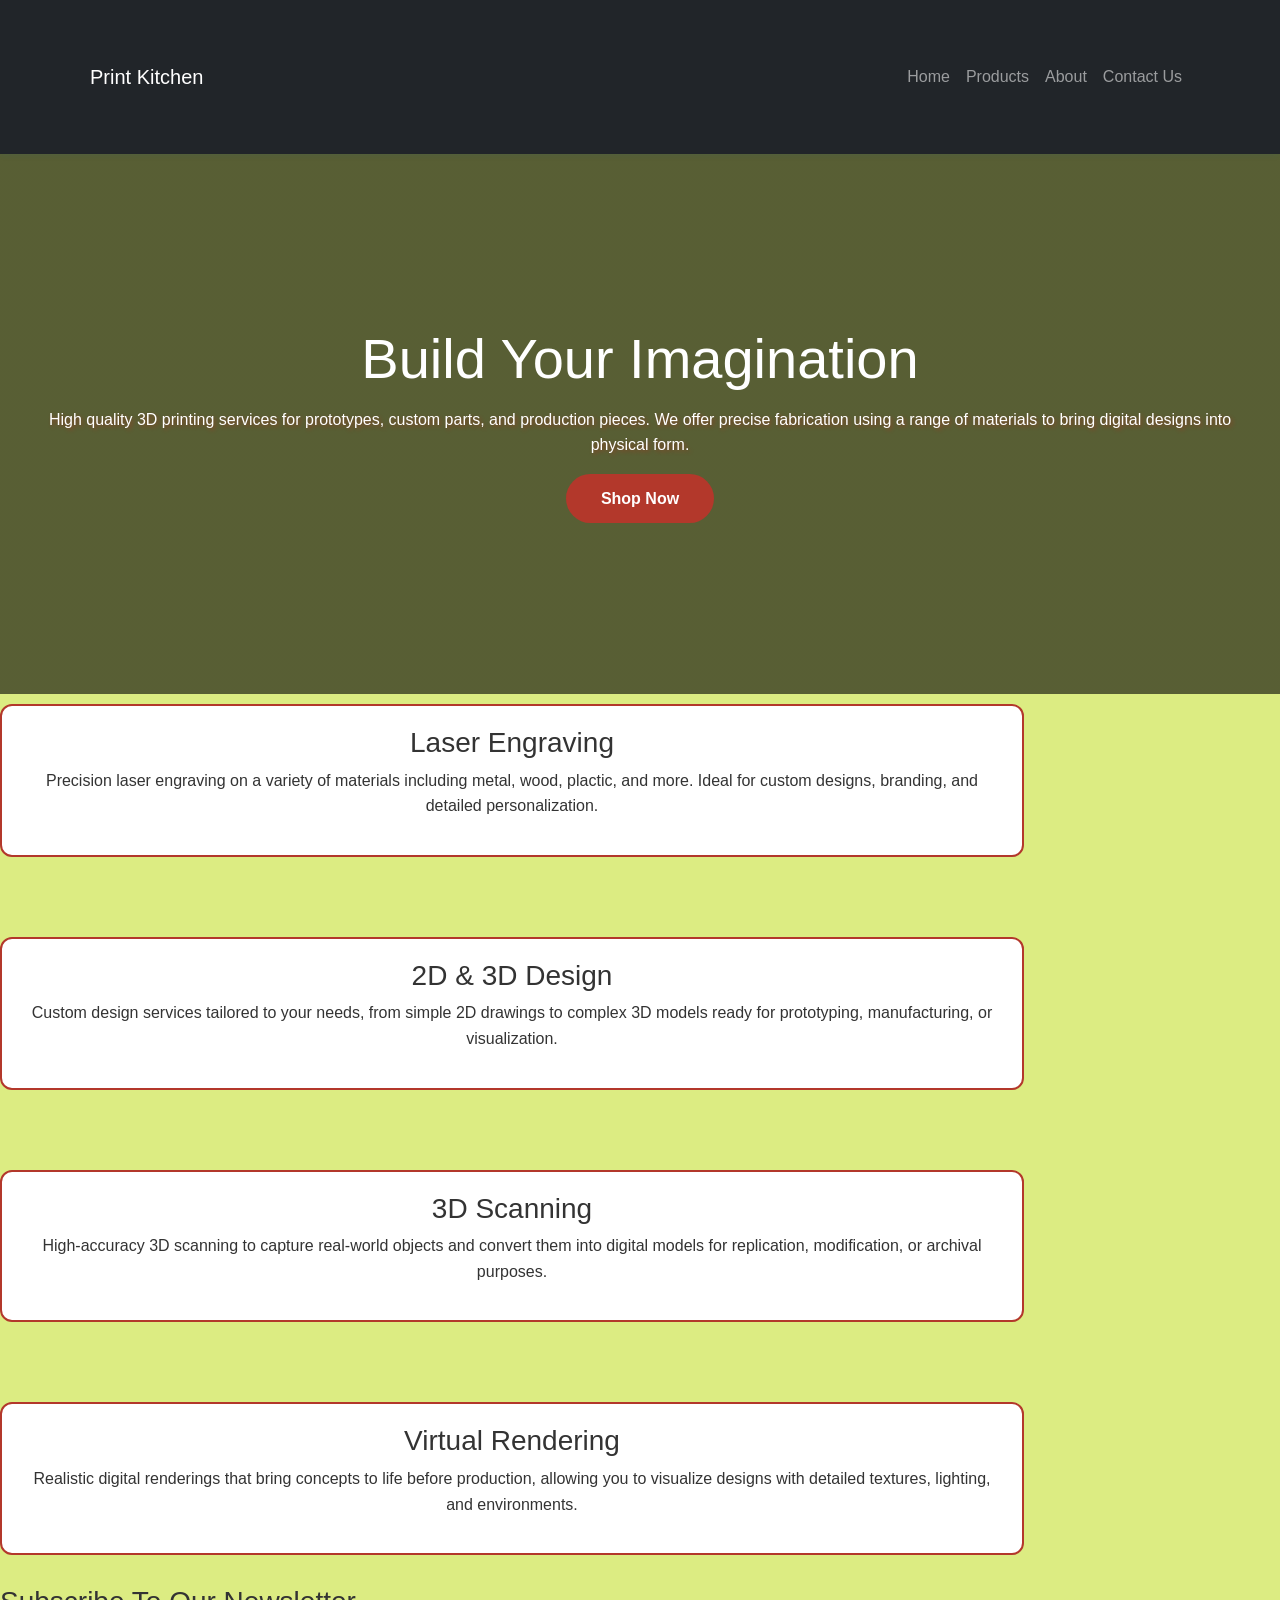
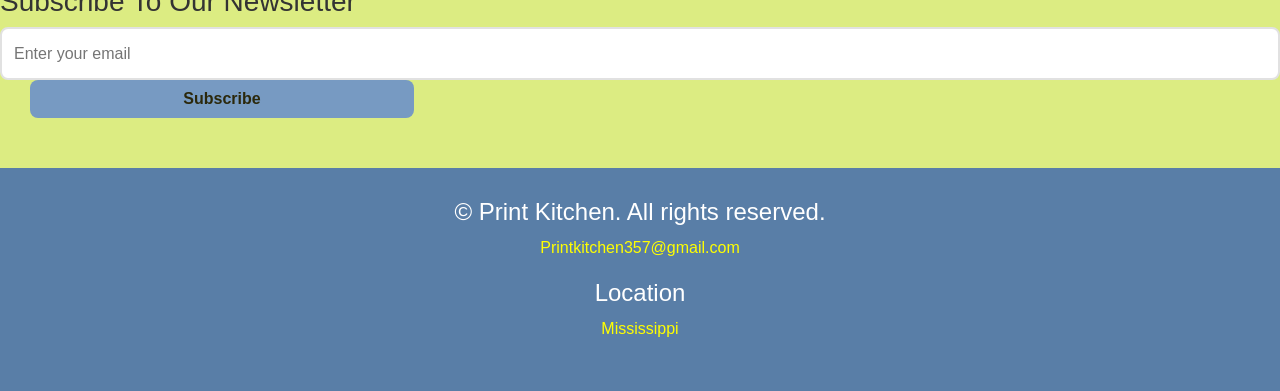
<file: index.html>
<!-- Home Page -->
<!DOCTYPE html>
<html lang="en">
    <head>
        <meta charset="UTF-8">
        <meta name="viewport" content="width=device-width, initial-scale=1.0">
        <title>Print Kitchen</title>
  <link href="https://cdn.jsdelivr.net/npm/bootstrap@5.3.3/dist/css/bootstrap.min.css" rel="stylesheet" />

    <!-- Bootstrap Icons -->
    <link rel="stylesheet" href="https://cdn.jsdelivr.net/npm/bootstrap-icons@1.11.3/font/bootstrap-icons.css" />
   <link rel="stylesheet" href="PrintKitchen.css">
    </head>
    <body>

    <nav class="navbar navbar-expand-lg navbar-dark bg-dark">
        <div class="container">

        <a class="navbar-brand" href="index.html">Print Kitchen</a>
        <button class="navbar-toggler" type="button" data-bs-toggle="collapse" data-bs-target="#mainNav" title="Toggle navigation">
        <span class="navbar-toggler-icon"></span>
        </button>

        <div class="collapse navbar-collapse" id="mainNav">
            <ul class="navbar-nav ms-auto">
            <li class="nav-item"><a class="nav-link" href="index.html">Home</a></li>
            <li class="nav-item"><a class="nav-link" href="products.html">Products</a></li>
            <li class="nav-item"><a class="nav-link" href="aboutus.html">About</a></li>
            <li class="nav-item"><a class="nav-link" href="contact.html">Contact Us</a></li>
            </ul>
        </div>
      </div>
    </nav> 

    <header class="hero">
        <div class="hero-content">
            <h1>Build Your Imagination</h1>
            <p class="shadow-text">High quality 3D printing services for prototypes, custom parts, and production pieces. We offer precise fabrication using a range of materials to bring digital designs into physical form.</p>
            <a href="products.html" class="cta-button">Shop Now</a>
        </div>
    </header>
        <main>
        <section  class="card-grid">  
            <div class="bordered-box">
                <h3>Laser Engraving</h3>
                <p>Precision laser engraving on a variety of materials including metal, wood, plactic, and more. Ideal for custom designs, branding, and detailed personalization.</p>
            </div>
            <div class="bordered-box">
                <h3>2D & 3D Design</h3>
                <p>Custom design services tailored to your needs, from simple 2D drawings to complex 3D models ready for prototyping, manufacturing, or visualization.</p>
            </div>
            <div class="bordered-box">
                <h3>3D Scanning</h3>
                <p>High-accuracy 3D scanning to capture real-world objects and convert them into digital models for replication, modification, or archival purposes.</p>
            </div>
            <div class="bordered-box">
                <h3>Virtual Rendering</h3>
                <p>Realistic digital renderings that bring concepts to life before production, allowing you to visualize designs with detailed textures, lighting, and environments.</p>
            </div>
        </section>
        </main>

        <footer>
        <h3>Subscribe To Our Newsletter</h3>
        <form action="newsletter">
            <input type="email" placeholder="Enter your email">
            <button type="submit">Subscribe</button>
        </form>
        
        <section class="footer"> 
            <div class="group" id="contact">
                <h4 class="heading">© Print Kitchen. All rights reserved.</h4> 
                <main class="text">Printkitchen357@gmail.com</main>
            </div>
            <address class="group" id="address">
                <h4 class="heading">Location</h4>
                <main class="text">Mississippi</main> 
            </address>
        </section>
        </footer>
    </body>
</html>
</file>
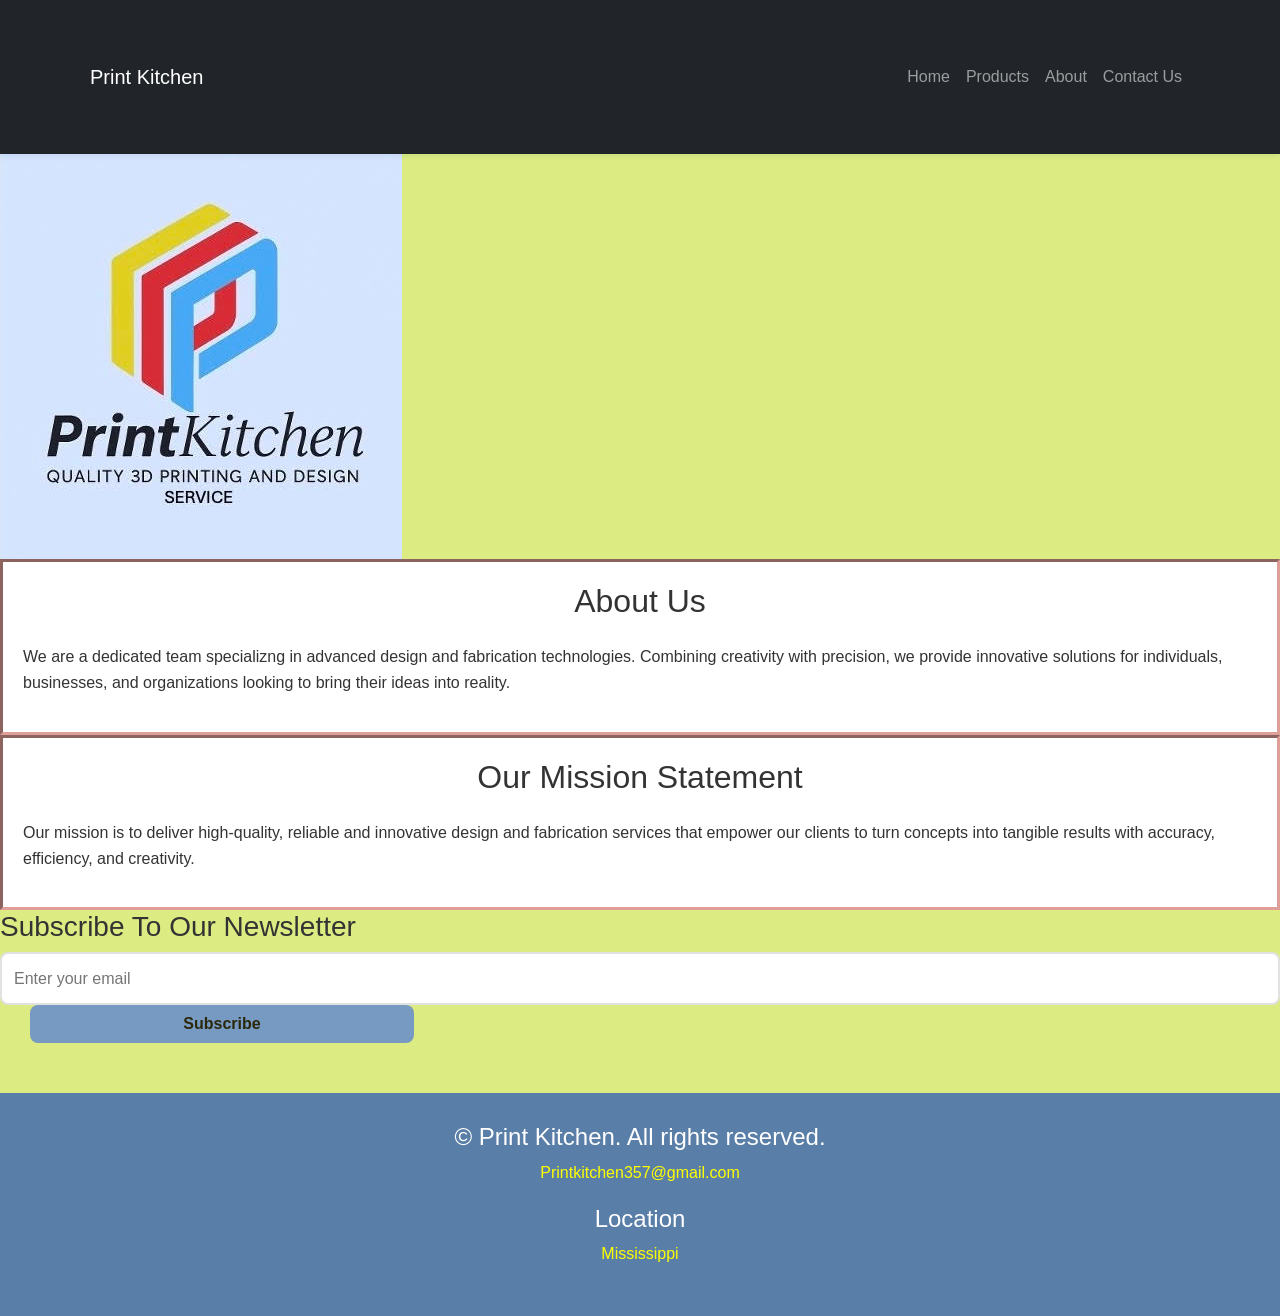
<file: aboutus.html>
<!-- About/ History -->
 <!DOCTYPE html>
 <html lang="en">
 <head>
    <meta charset="UTF-8">
    <meta name="viewport" content="width=device-width, initial-scale=1.0">
    <title>Print Kitchen</title>
    <link href="https://cdn.jsdelivr.net/npm/bootstrap@5.3.3/dist/css/bootstrap.min.css" rel="stylesheet" />

    <!-- Bootstrap Icons -->
    <link rel="stylesheet" href="https://cdn.jsdelivr.net/npm/bootstrap-icons@1.11.3/font/bootstrap-icons.css" />
   <link rel="stylesheet" href="PrintKitchen.css">

 </head>
 <body> 

     <nav class="navbar navbar-expand-lg navbar-dark bg-dark">
        <div class="container">

        <a class="navbar-brand" href="index.html">Print Kitchen</a>
        <button class="navbar-toggler" type="button" data-bs-toggle="collapse" data-bs-target="#mainNav" title="Toggle navigation">
        <span class="navbar-toggler-icon"></span>
        </button>

        <div class="collapse navbar-collapse" id="mainNav">
            <ul class="navbar-nav ms-auto">
            <li class="nav-item"><a class="nav-link" href="index.html">Home</a></li>
            <li class="nav-item"><a class="nav-link" href="products.html">Products</a></li>
            <li class="nav-item"><a class="nav-link" href="aboutus.html">About</a></li>
            <li class="nav-item"><a class="nav-link" href="contact.html">Contact Us</a></li>
            </ul>
        </div>
      </div>
    </nav>  
    
    <div>   
        <img src="images/logo.jpg" alt="logo">
    </div>
    <main>
    <section class=""> 
        <div class="inset">
            <h2>About Us</h2> 
            <p>We are a dedicated team specializng in advanced design and fabrication technologies. Combining creativity with precision, we provide innovative solutions for individuals, businesses, and organizations looking to bring their ideas into reality.</p>            
        </div>
        <div class="inset">
            <h2>Our Mission Statement</h2>
            <p>Our mission is to deliver high-quality, reliable and innovative design and fabrication services that empower our clients to turn concepts into tangible results with accuracy, efficiency, and creativity.</p>
        </div>
    </section>
    </main>
      <footer>
        <h3>Subscribe To Our Newsletter</h3>
        <form action="newsletter">
            <input type="email" placeholder="Enter your email">
            <button type="submit">Subscribe</button>
        </form>
        <section class="footer"> 
            <div class="group" id="contact">
                <h4 class="heading">© Print Kitchen. All rights reserved.</h4> 
                <main class="text">Printkitchen357@gmail.com</main>
            </div>
            <address class="group" id="address">
                <h4 class="heading">Location</h4>
                <main class="text">Mississippi</main> 
            </address>
        </section>
      </footer> 
    </main>  
 </body>
 </html>
</file>
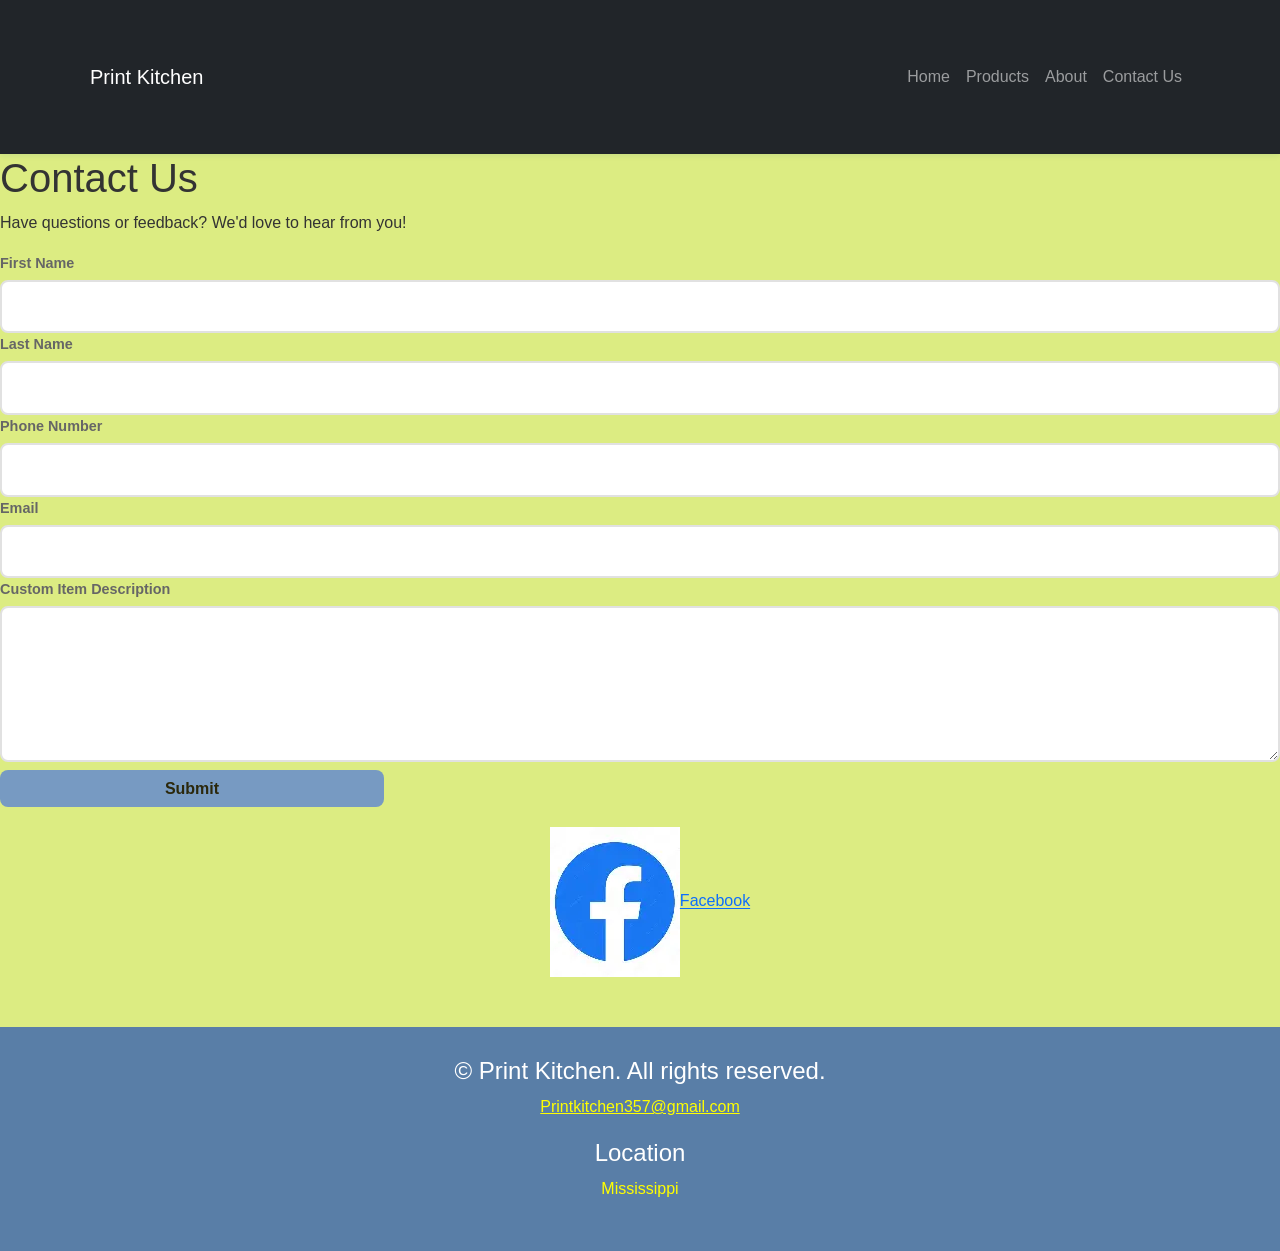
<file: contact.html>
<!-- contact page -->
 <!DOCTYPE html>
 <html lang="en">
 <head>
    <meta charset="UTF-8">
    <meta name="viewport" content="width=device-width, initial-scale=1.0">
    <title>Contact Page</title>
  <link href="https://cdn.jsdelivr.net/npm/bootstrap@5.3.3/dist/css/bootstrap.min.css" rel="stylesheet" />

    <!-- Bootstrap Icons -->
    <link rel="stylesheet" href="https://cdn.jsdelivr.net/npm/bootstrap-icons@1.11.3/font/bootstrap-icons.css" />
   <link rel="stylesheet" href="PrintKitchen.css"> 
 </head>
 <body> 
    <header>
        <nav class="navbar navbar-expand-lg navbar-dark bg-dark">
            <div class="container">
                <a class="navbar-brand" href="index.html">Print Kitchen</a>
        <button class="navbar-toggler" type="button" data-bs-toggle="collapse" data-bs-target="#mainNav" title="Toggle navigation">
        <span class="navbar-toggler-icon"></span>
        </button>
        
        <div class="collapse navbar-collapse" id="mainNav">
            <ul class="navbar-nav ms-auto">
                <li class="nav-item"><a class="nav-link" href="index.html">Home</a></li>
                <li class="nav-item"><a class="nav-link" href="products.html">Products</a></li>
                <li class="nav-item"><a class="nav-link" href="aboutus.html">About</a></li>
                <li class="nav-item"><a class="nav-link" href="contact.html">Contact Us</a></li>
            </ul>
        </div>
        </div>
        </nav>  
    </header> 
    <div>
        <h1>Contact Us</h1>
        <P>Have questions or feedback? We'd love to hear from you!</P> 
    </div>
    <main>  
    <section>
            <form action="#" method="post">
                <div>
                    <label for="firstName">First Name</label>
                    <input type="text" 
                        id="firstName"
                        name="firstName">
                </div>
                <div>
                    <label for="lastName">Last Name</label>
                    <input type="text" 
                        id="lastName"
                        name="lastName">
                </div> 
                <div>
                    <label for="phoneNumber">Phone Number</label>
                    <input type="tel"
                        id="phoneNumber"
                        name="phoneNumber">
                </div>
                <div>
                    <label for="email">Email</label>
                    <input type="email"
                        id="email"
                        name="email">
                </div>
                <div>
                    <label for="message">Custom Item Description</label>
                    <textarea id="message"
                        name="message"
                        rows="5"> 
                    </textarea>
                    <button type="submit">Submit</button>
                </div>
            </form>
        </section>    
    </main>
        <footer>
<!-- i wamt to edit the facebook icon, show i  put this div inside a card > class?-->
            <div class="social-media"> 
                <i class="fa-brands fa-facebook"></i>
                <a href="https://www.facebook.com/search/top?q=print%20kitchen%20" target="_blank" rel="noopener" aria-label="Facebook link"> <img src="images/facebook.webp" alt="">Facebook</a> 
 <!--save facebook image to image folder and add to img src"" "  -->
            </div>
        <section class="footer"> 
            <div class="group" id="contact">
                <h4 class="heading">© Print Kitchen. All rights reserved.</h4>
                <a href="mailto:Printkitchen357@gmail.com" class="text">Printkitchen357@gmail.com</a>
                
            </div>
            <address class="group" id="address">
                <h4 class="heading">Location</h4>
                <main class="text">Mississippi</main> 
            </address>
        </section>
        </footer>
 </body>
 </html>
</file>
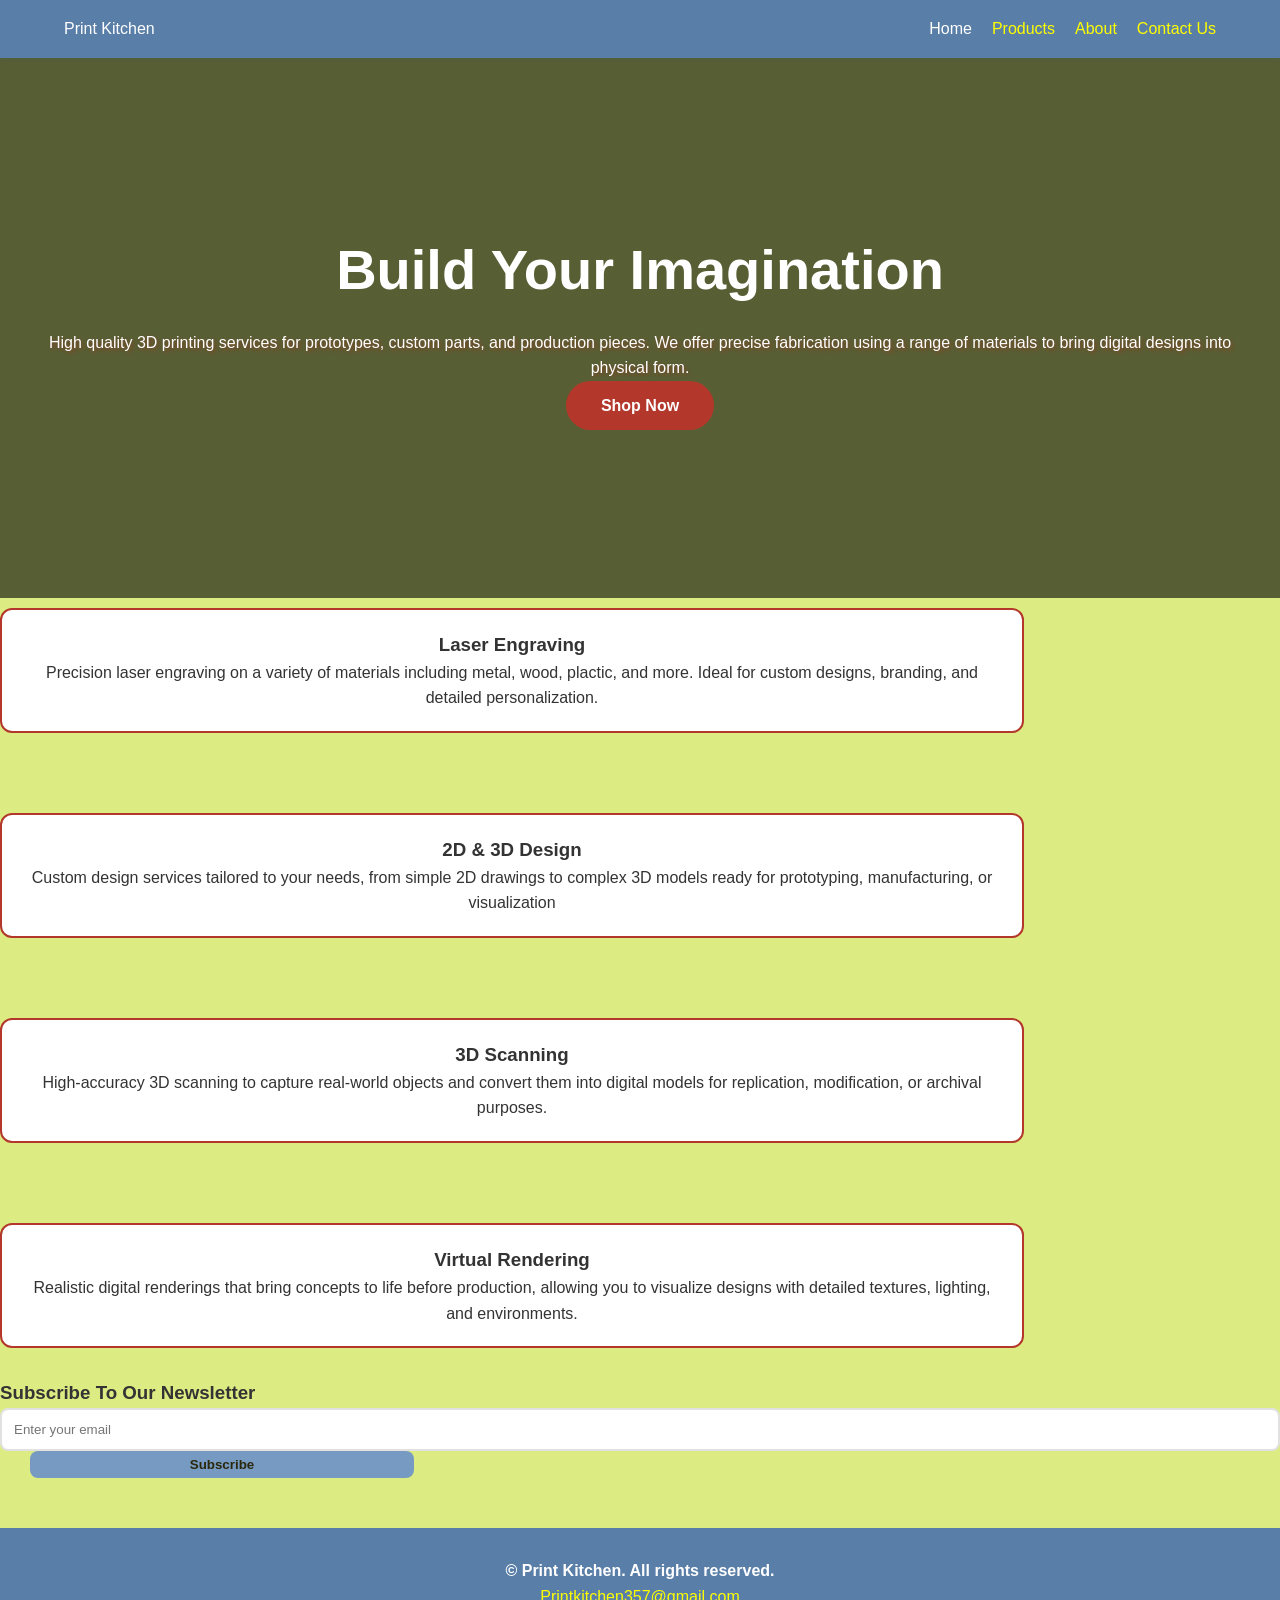
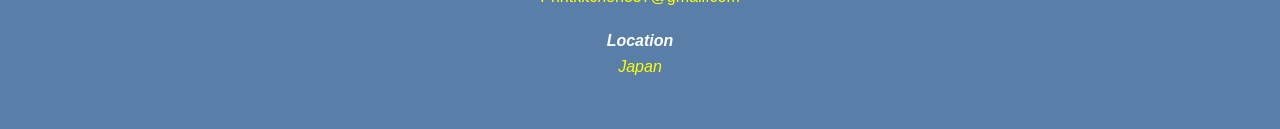
<file: PrintKitchen.html>
<!-- Home Page -->
<!DOCTYPE html>
<html lang="en">
    <head>
        <meta charset="UTF-8">
        <meta name="viewport" content="width=device-width, initial-scale=1.0">
        <title>Print Kitchen</title>
        <link rel="stylesheet" href="PrintKitchen.css">
    </head>
    <body>

    <nav class="navbar">
        <div class="logo">Print Kitchen</div>
        <ul class="nav-links">
            <li><a href="index.html" class="active">Home</a></li>
            <li><a href="products.html">Products</a></li>
            <li><a href="aboutus.html">About</a></li>
            <li><a href="contact.html">Contact Us</a></li>
        </ul>
    </nav>


    <header class="hero">
        <div class="hero-content">
            <h1>Build Your Imagination</h1>
            <p class="shadow-text">High quality 3D printing services for prototypes, custom parts, and production pieces. We offer precise fabrication using a range of materials to bring digital designs into physical form.</p>
            <a href="products.html" class="cta-button">Shop Now</a>
        </div>
    </header>
        <main>
        <section class="card-grid"> 
            <div class="bordered-box">
                <h3>Laser Engraving</h3>
                <p>Precision laser engraving on a variety of materials including metal, wood, plactic, and more. Ideal for custom designs, branding, and detailed personalization.</p>
            </div>
            <div class="bordered-box">
                <h3>2D & 3D Design</h3>
                <p>Custom design services tailored to your needs, from simple 2D drawings to complex 3D models ready for prototyping, manufacturing, or visualization</p>
            </div>
            <div class="bordered-box">
                <h3>3D Scanning</h3>
                <p>High-accuracy 3D scanning to capture real-world objects and convert them into digital models for replication, modification, or archival purposes.</p>
            </div>
            <div class="bordered-box">
                <h3>Virtual Rendering</h3>
                <p>Realistic digital renderings that bring concepts to life before production, allowing you to visualize designs with detailed textures, lighting, and environments.</p>
            </div>
        </main>

        <footer>
        <h3>Subscribe To Our Newsletter</h3>
        <form action="newsletter">
            <input type="email" placeholder="Enter your email">
            <button type="submit">Subscribe</button>
        </form>
        
        <section class="footer"> 
            <div class="group" id="contact">
                <h4 class="heading">© Print Kitchen. All rights reserved.</h4> 
                <main class="text">Printkitchen357@gmail.com</main>
            </div>
            <address class="group" id="address">
                <h4 class="heading">Location</h4>
                <main class="text">Japan</main> 
            </address>
        </section>
        </footer>
    </body>
</html>
</file>
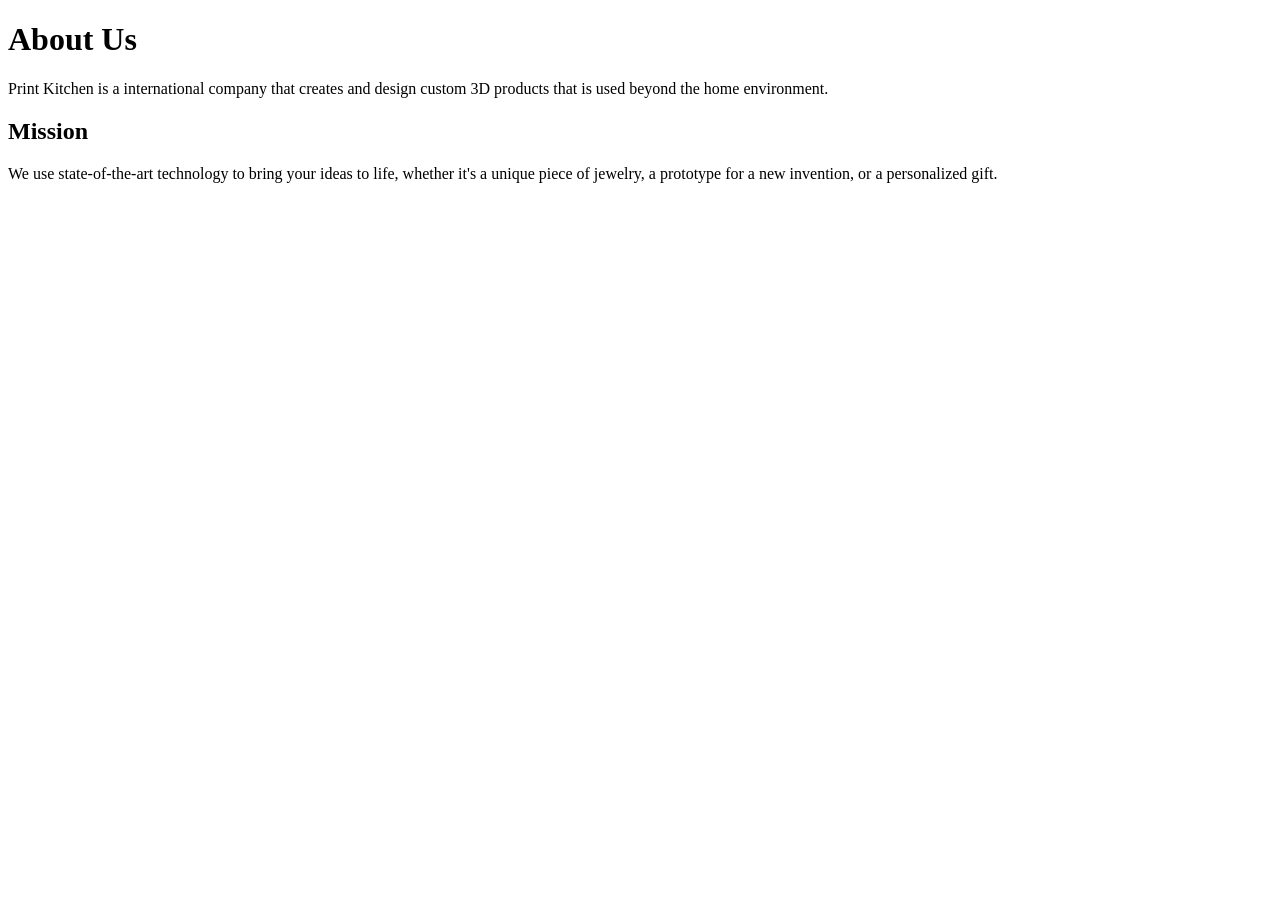
<file: PrintKitchen3.html>
<!-- About/ History -->
 <!DOCTYPE html>
 <html lang="en">
 <head>
    <meta charset="UTF-8">
    <meta name="viewport" content="width=device-width, initial-scale=1.0">
    <title>Print Kitchen</title>
 </head>
 <body>
    <div>
        <h1>About Us</h1>
        <p>Print Kitchen is a international company that creates and design custom 3D products that is used beyond the home environment.</p>
        <h2>Mission</h2>
        <p>We use state-of-the-art technology to bring your ideas to life, whether it's a unique piece of jewelry, a prototype for a new invention, or a personalized gift.</p>
    </div>
 </body>
 </html>
</file>
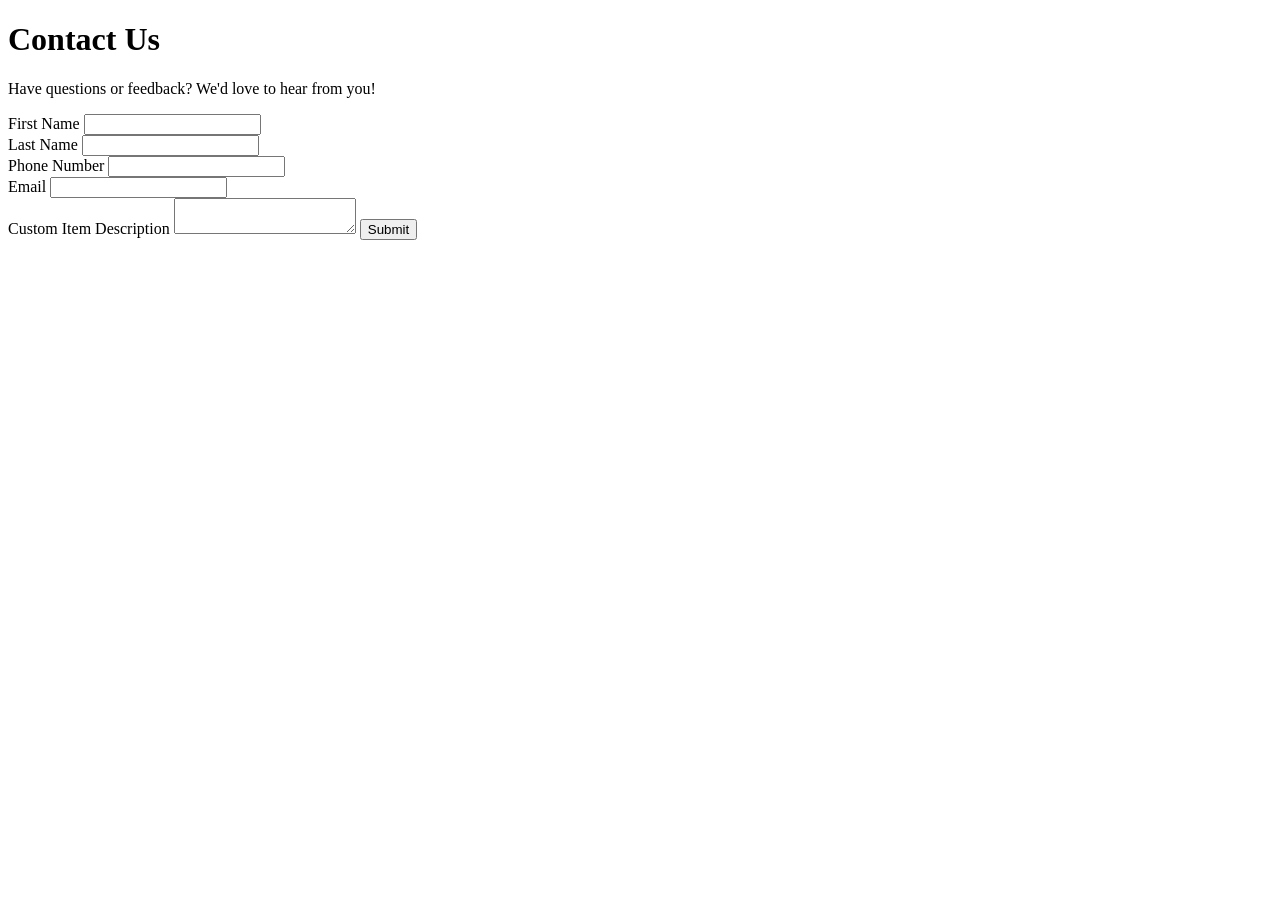
<file: PrintKitchen4.html>
<!-- contact page -->
 <!DOCTYPE html>
 <html lang="en">
 <head>
    <meta charset="UTF-8">
    <meta name="viewport" content="width=device-width, initial-scale=1.0">
    <title>Contact Page</title>
 </head>
 <body>
    <div>
        <h1>Contact Us</h1>
        <P>Have questions or feedback? We'd love to hear from you!</P> 
    </div>
    <section>
            <form action="#" method="post">
                <div>
                    <label for="firstName">First Name</label>
                    <input type="text" 
                        id="firstName"
                        name="firstName">
                </div>
                <div>
                    <label for="lastName">Last Name</label>
                    <input type="text" 
                        id="lastName"
                        name="lastName">
                </div> 
                <div>
                    <label for="phoneNumber">Phone Number</label>
                    <input type="number"
                        id="phoneNumber"
                        name="phoneNumber">
                </div>
                <div>
                    <label for="email">Email</label>
                    <input type="email"
                        id="email"
                        name="email">
                </div>
                <div>
                    <label for="message">Custom Item Description</label>
                    <textarea id="message"
                        name="message"
                        row="10"> 
                    </textarea>
                    <button type="submit">Submit</button>
                </div>
            </form>
        </section>
 </body>
 </html>
</file>
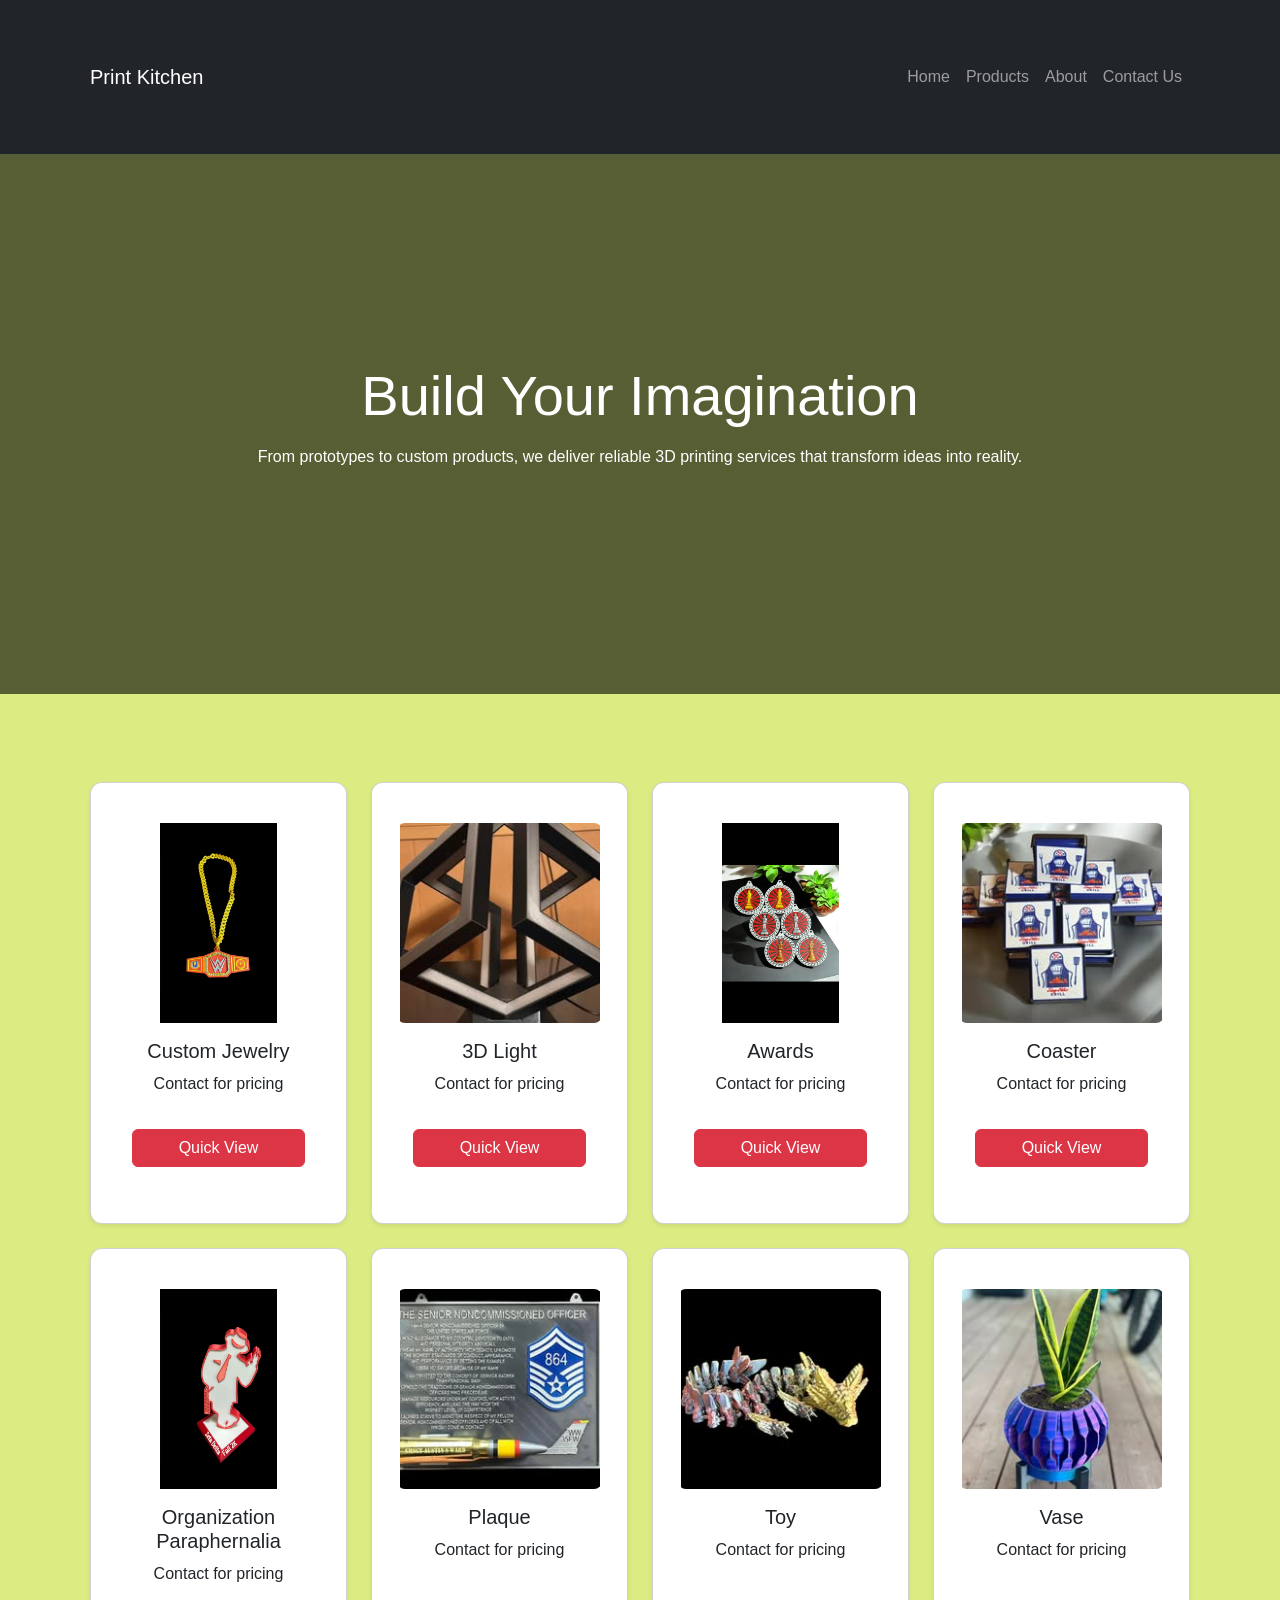
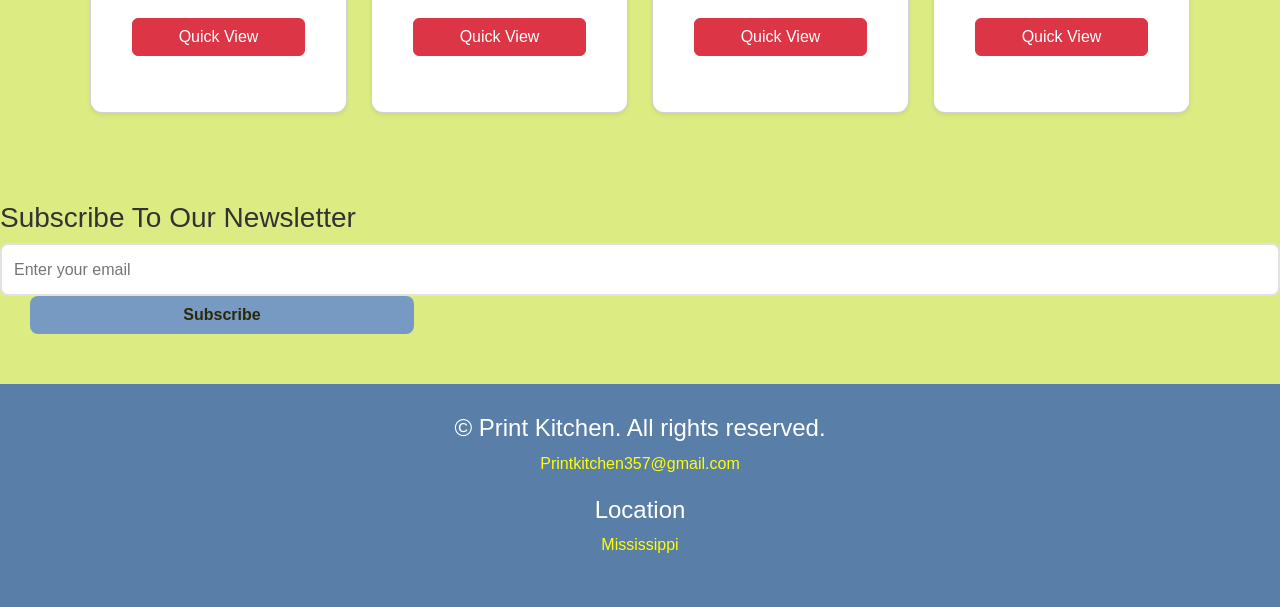
<file: products.html>
<!-- grid of 8 products including images, price, rating, and Quick View button -->
<!doctype html>
<html lang="en">
  <head>
    <meta charset="UTF-8" />
    <meta name="viewport" content="width=device-width, initial-scale=1.0" />
    <title>Products</title>
    <link
      href="https://cdn.jsdelivr.net/npm/bootstrap@5.3.3/dist/css/bootstrap.min.css"
      rel="stylesheet"
    />

    <!-- Bootstrap Icons -->
    <link
      rel="stylesheet"
      href="https://cdn.jsdelivr.net/npm/bootstrap-icons@1.11.3/font/bootstrap-icons.css"
    />
    <link rel="stylesheet" href="PrintKitchen.css" />
  </head>
  <body>
    <nav class="navbar navbar-expand-lg navbar-dark bg-dark">
      <div class="container">
        <a class="navbar-brand" href="index.html">Print Kitchen</a>
        <button
          class="navbar-toggler"
          type="button"
          data-bs-toggle="collapse"
          data-bs-target="#mainNav"
          title="Toggle navigation"
        >
          <span class="navbar-toggler-icon"></span>
        </button>

        <div class="collapse navbar-collapse" id="mainNav">
          <ul class="navbar-nav ms-auto">
            <li class="nav-item">
              <a class="nav-link" href="index.html">Home</a>
            </li>
            <li class="nav-item">
              <a class="nav-link" href="products.html">Products</a>
            </li>
            <li class="nav-item">
              <a class="nav-link" href="aboutus.html">About</a>
            </li>
            <li class="nav-item">
              <a class="nav-link" href="contact.html">Contact Us</a>
            </li>
          </ul>
        </div>
      </div>
    </nav>

    <header class="hero">
      <div class="hero-content">
        <h1>Build Your Imagination</h1>
        <p>
          From prototypes to custom products, we deliver reliable 3D printing
          services that transform ideas into reality.
        </p>
      </div>
    </header>
    <!-- add card/products -->
    <!-- <section>
    <div> 
        <h4>Pricing Details</h4>
        <p>Pricing is based on the complexity, size, and material requirements of each project. We provide custom quotes to ensure you receive the best value for your specific needs.</p>
    </div>
    </section> -->
    <main>
      <section class="container my-5">
        <div class="row g-4">
          <div class="col-12 col-sm-6 col-lg-3">
            <div class="card h-100 shadow-sm">
              <img
                src="images/jewelry.jpg"
                class="card-img-top"
                alt="Custom Jewelry"
              />
              <div class="card-body d-flex flex-column">
                <h5 class="card-title">Custom Jewelry</h5>
                <p class="card-text">Contact for pricing</p>

                <p class="card-text"></p>
                <a href="contact.html" class="btn btn-danger mt-auto"
                  >Quick View</a
                >
              </div>
            </div>
          </div>

          <div class="col-12 col-sm-6 col-lg-3">
            <div class="card h-100 shadow-sm">
              <img
                src="images/3Dlight.jpg"
                class="card-img-top"
                alt="3d-light"
              />
              <div class="card-body d-flex flex-column">
                <h5 class="card-title">3D Light</h5>
                <p class="card-text">Contact for pricing</p>

                <p class="card-text"></p>
                <a href="contact.html" class="btn btn-danger mt-auto"
                  >Quick View</a
                >
              </div>
            </div>
          </div>

          <div class="col-12 col-sm-6 col-lg-3">
            <div class="card h-100 shadow-sm">
              <img
                src="images/award.jpg"
                class="card-img-top"
                alt="awards"
              />
              <div class="card-body d-flex flex-column">
                <h5 class="card-title">Awards</h5>
                <p class="card-text">Contact for pricing</p>

                <p class="card-text"></p>
                <a href="contact.html" class="btn btn-danger mt-auto"
                  >Quick View</a
                >
              </div>
            </div>
          </div>

          <div class="col-12 col-sm-6 col-lg-3">
            <div class="card h-100 shadow-sm">
              <img
                src="images/coaster.jpg"
                class="card-img-top"
                alt="coaster"
              />
              <div class="card-body d-flex flex-column">
                <h5 class="card-title">Coaster</h5>
                <p class="card-text">Contact for pricing</p>

                <p class="card-text"></p>
                <a href="contact.html" class="btn btn-danger mt-auto"
                  >Quick View</a
                >
              </div>
            </div>
          </div>

          <div class="col-12 col-sm-6 col-lg-3">
            <div class="card h-100 shadow-sm">
              <img
                src="images/organization.jpg"
                class="card-img-top"
                alt="Organization Paraphernalia"
              />
              <div class="card-body d-flex flex-column">
                <h5 class="card-title">Organization Paraphernalia</h5>
                <p class="card-text">Contact for pricing</p>

                <p class="card-text"></p>
                <a href="contact.html" class="btn btn-danger mt-auto"
                  >Quick View</a
                >
              </div>
            </div>
          </div>

          <div class="col-12 col-sm-6 col-lg-3">
            <div class="card h-100 shadow-sm">
              <img
                src="images/plaque.jpg"
                class="card-img-top"
                alt="Plaque"
              />
              <div class="card-body d-flex flex-column">
                <h5 class="card-title">Plaque</h5>
                <p class="card-text">Contact for pricing</p>

                <p class="card-text"></p>
                <a href="contact.html" class="btn btn-danger mt-auto"
                  >Quick View</a
                >
              </div>
            </div>
          </div>

          <div class="col-12 col-sm-6 col-lg-3">
            <div class="card h-100 shadow-sm">
              <img
                src="images/toy.jpg"
                class="card-img-top"
                alt="Toy"
              />
              <div class="card-body d-flex flex-column">
                <h5 class="card-title">Toy</h5>
                <p class="card-text">Contact for pricing</p>

                <p class="card-text"></p>
                <a href="contact.html" class="btn btn-danger mt-auto"
                  >Quick View</a
                >
              </div>
            </div>
          </div>

          <div class="col-12 col-sm-6 col-lg-3">
            <div class="card h-100 shadow-sm">
              <img
                src="images/vase.jpg"
                class="card-img-top"
                alt="vase"
              />
              <div class="card-body d-flex flex-column">
                <h5 class="card-title">Vase</h5>
                <p class="card-text">Contact for pricing</p>

                <p class="card-text"></p>
                <a href="contact.html" class="btn btn-danger mt-auto"
                  >Quick View</a
                >
              </div>
            </div>
          </div>
        </div>
      </section>
    </main>
    <footer>
      <h3>Subscribe To Our Newsletter</h3>
      <form action="newsletter">
        <input type="email" placeholder="Enter your email" />
        <button type="submit">Subscribe</button>
      </form>

      <section class="footer">
        <div class="group" id="contact">
          <h4 class="heading">© Print Kitchen. All rights reserved.</h4>
          <main class="text">Printkitchen357@gmail.com</main>
        </div>
        <address class="group" id="address">
          <h4 class="heading">Location</h4>
          <main class="text">Mississippi</main>
        </address>
      </section>
    </footer>
  </body>
</html>
</file>
<file: PrintKitchen.css>
:root {
    --primary-color: #597ea7;    /* Navbar & Footer */
    --accent-color: #b3382b;     /* Buttons & Highlights */
    --bg-light: #dcec82;         /* Page Background */
    --card-bg: #ffffff;          /* Card Background */
    --text-main: #333333;        /* General Text */
    --text-light: #ffffff;       /* Text on Dark Backgrounds */
    --container-width: 1100px;
}
 
/* 2. Reset & Base Styles */
* {
    margin: 0;
    padding: 0;
    box-sizing: border-box;
}

body {
    font-family: 'Segoe UI', Roboto, Helvetica, Arial, sans-serif;
    line-height: 1.6;
    background-color: var(--bg-light);
    color: var(--text-main);
    display: flex;
    flex-direction: column;
    min-height: 100vh;
}

/* 3. Navbar */
.navbar {
    background: var(--primary-color);
    color: var(--text-light);
    display: flex;
    justify-content: space-between;
    align-items: center;
    padding: 1rem 5%;
    position: sticky;
    top: 0;
    z-index: 1000;
    box-shadow: 0 2px 5px rgba(29, 104, 134, 0.1); 
}

.nav-links {
    list-style: none;
    display: flex;
}

.nav-links li { margin-left: 20px; }

.nav-links a {
    color: yellow;
    text-decoration: none;
    font-weight: 500;
    transition: color 0.3s ease;
}

.nav-links a:hover, .nav-links a.active {
    color: var(--text-light);
}

/* 4. Hero Section */
.hero {
    background: linear-gradient(rgba(0,0,0,0.6), rgba(0,0,0,0.6)), 
                url('https://images.stockcake.com/public/2/e/3/2e3d8a3b-0d39-4a89-aa51-c59a15c4eff7/3d-printing-setup-stockcake.jpg') no-repeat center center;
    background-size: cover;
    background-position: center;
    height: 60vh;
    display: flex;
    align-items: center; 
    justify-content: center;
    text-align: center;
    color: var(--text-light);
    padding: 0 20px;
}

.hero-content h1 {
    font-size: clamp(2rem, 5vw, 3.5rem); /* Responsive font size */
    margin-bottom: 15px;
}

.cta-button {
    display: inline-block;
    padding: 12px 35px;
    background: var(--accent-color);
    color: var(--text-light);
    text-decoration: none;
    border-radius: 50px;
    font-weight: bold;
    transition: transform 0.2s ease;
}

.cta-button:hover {
    transform: scale(1.05);
}

.shadow-text {
    text-shadow: 2px 2px 4px rgba(250, 4, 4, 0.3); 
}

/* home page boxes */
.bordered-box {
    border: 2px solid var(--accent-color);
    padding: 20px;
    border-radius: 12px;
    width: 80%; 
    text-align: center;
    margin-bottom: 30px;
    background-color: #ffffff;
}

/* 5. Main Layout & Cards */
.container {
    display: flex;
    flex: 3;
    width: 90%;
    max-width: var(--container-width);
    margin: 0 auto;
    padding: 40px 0;
}

.card-grid {
    display: flex;
    flex-wrap: wrap;
    gap: 50px;
    margin-top: 10px; /* Overlap effect */
}

.card {
    background: var(--card-bg);
    padding: 40px 25px;
    width: 100%;
    border-radius: 12px;
    box-shadow: 0 10px 30px rgba(24, 115, 151, 0.08); 
    text-align: center;
    transition: translateY 0.3s ease;
}

.card img {
    width: 100%;
    height: 200px;
    object-fit:contain;
    border-radius: 8px;
}

.card:hover {
    transform: translateY(-5px);
}
/* About Us */
.inset {border-style: inset;
    padding: 20px;
    background-color: #ffffff;
    border-color: #df9f98;
} 

.form-container {
  max-width: 100px;
  margin: 50px auto;
  padding: 2rem;
  background: #ffffff;
  border-radius: 12px;
  box-shadow: 0 10px 25px rgba(0,0,0,0.1);
}   

/* about Us center text*/
h2 { margin-bottom: 1.5rem; color: #333; text-align: center; }

.group { margin-bottom: 1.2rem; }

label {
  display: block;
  margin-bottom: 5px;
  font-size: 0.9rem;
  color: #666;
  font-weight: 600;
}

/* contact description box  */ 
textarea {
    width: 100%;
    padding: 12px;
    border: 2px solid #e1e1e1;
    border-radius: 8px;
    outline: none;
    transition: border-color 0.3s ease; 
}

input {
  width: 100%;
  padding: 12px;
  border: 2px solid #e1e1e1;
  border-radius: 8px;
  outline: none;
  transition: border-color 0.3s ease;
} 

/* Interaction: Change border color on focus */
input:focus {
  border-color: #e2684a;
}

button {
  width: 30%;
  padding: 6px;
  background-color: #779ac2;
  color: rgb(43, 40, 12);
  border: none;
  border-radius: 8px;
  font-weight: bold;
  cursor: pointer;
  transition: background 0.3s ease;
}

button:hover {
  background-color: #da1313;
}

.newsletter {
    text-align: center;
    margin-top: 50px; 
} 

/* Newsletter form spacing */
footer form input[type="email"] {
  margin-right: 30px;
}

/* Alternative: Add margin to button instead */
footer form button {
  margin-left: 30px; 
}

.social-media {
    display: flex;
    justify-content: center;
    gap: 20px;
    margin-top: 20px;
}
/* 6. Footer */
.footer {
    background: var(--primary-color);
    color: var(--text-light);
    text-align: center;
    padding: 30px 0;
    margin-top: 50px;
}
.text {
    color: yellow;
}

/* 7. MEDIA QUERIES (The Responsive Magic) */

/* Tablet & Smaller Screens */
@media (max-width: 992px) {
    .card-grid {
        grid-template-columns: repeat(2, 1fr); /* Drop to 2 columns */
        margin-top: 20px; /* Remove overlap for cleaner mobile feel */
    }
}

/* Mobile Phones */
@media (max-width: 600px) {
    .navbar {
        flex-direction: column; /* Stack logo and links */
        gap: 10px;
    }

    .nav-links li {
        margin: 0 10px;
    }

    .card-grid {
        grid-template-columns: 1fr; /* 1 column on small phones */
    }

    .hero {
        height: 50vh;
    }
}
</file>
